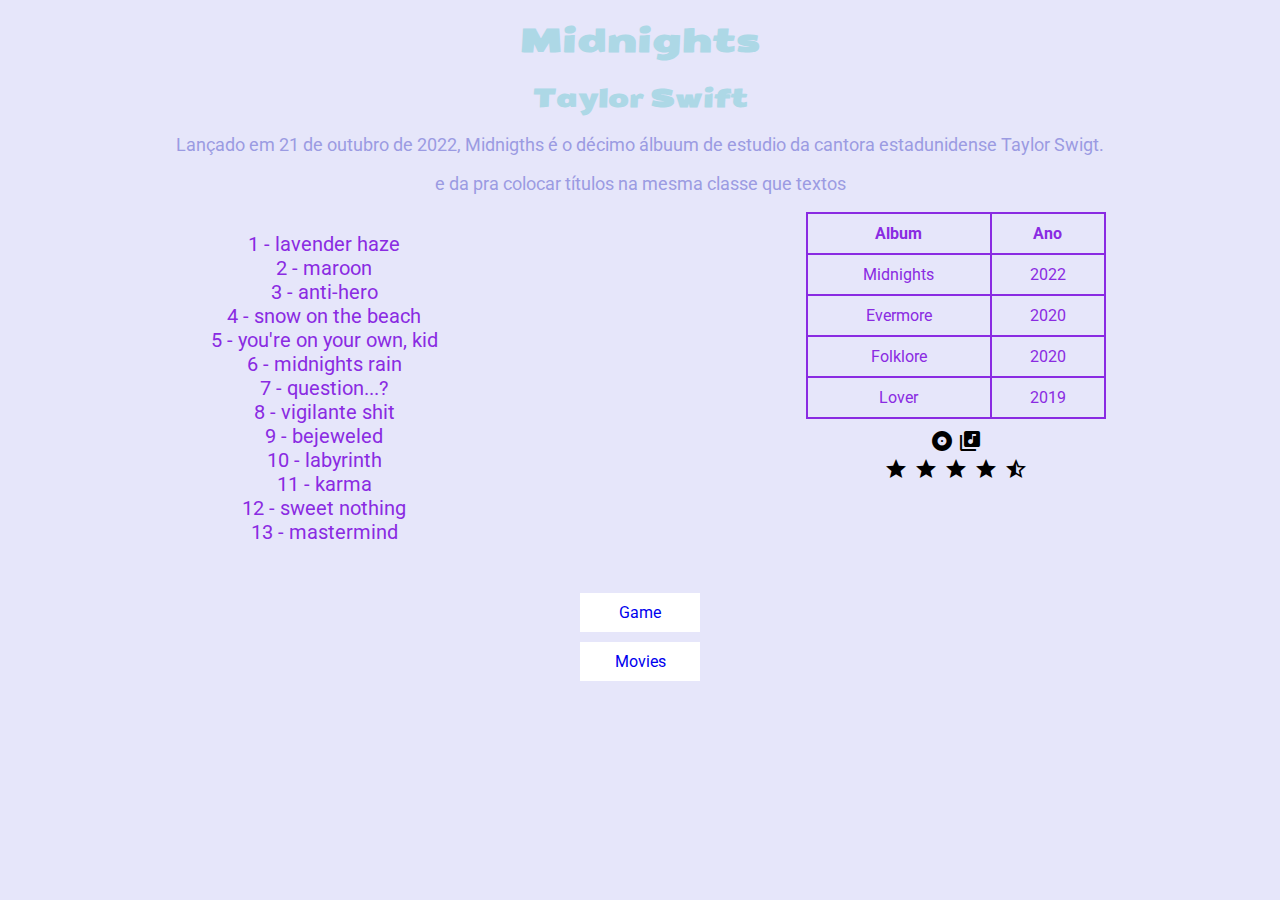
<file: index.html>
<!DOCTYPE html>

<html>
    
    <head>
        <title>Midnights - Taylor Swift</title>
        <link rel="icon" href="https://i.pinimg.com/564x/1f/39/4e/1f394ebcaf178e647609c7b441f781aa.jpg">
        <link rel="stylesheet" href="style.css">
        <link rel="stylesheet" href="https://fonts.googleapis.com/icon?family=Material+Icons">
        <link rel="preconnect" href="https://fonts.googleapis.com">
        <link rel="preconnect" href="https://fonts.gstatic.com" crossorigin>
        <link href="https://fonts.googleapis.com/css2?family=Seymour+One&display=swap" rel="stylesheet">
        <link href="https://fonts.googleapis.com/css2?family=Roboto:wght@300&family=Seymour+One&display=swap" rel="stylesheet">
    </head>
    
    <body>
        <h1 id="titulos">Midnights</h1>
        <h2 id="titulos">Taylor Swift</h2>

        <p class="texto">Lançado em 21 de outubro de 2022, Midnigths é o décimo álbuum de estudio da cantora estadunidense Taylor Swigt.</p>
        <p class="texto">e da pra colocar títulos na mesma classe que textos</p>
    
        <div class="row">
            <div class="colum">
                <p class="faixas">
                    1 - Lavender Haze <br>
                    2 - Maroon <br>
                    3 - Anti-Hero <br>
                    4 - Snow on the Beach <br>
                    5 - You're on Your Own, Kid <br>
                    6 - Midnights Rain <br>
                    7 - Question...? <br>
                    8 - Vigilante Shit <br>
                    9 - Bejeweled <br>
                    10 - Labyrinth <br>
                    11 - Karma <br>
                    12 - Sweet Nothing <br>
                    13 - Mastermind <br>          
                </p>
            </div>

            <div class="colum">
                <table id="ts_album">
                    <tr>
                        <th>Album</th>
                        <th>Ano</th>
                    </tr>
            
                    <tr>
                        <td>Midnights</td>
                        <td>2022</td>
                    </tr>
                    <tr>
                        <td>Evermore</td>
                        <td>2020</td>
                    </tr>
                    <tr>
                        <td>Folklore</td>
                        <td>2020</td>
                    </tr>
                    <tr>
                        <td>Lover</td>
                        <td>2019</td>
                    </tr>
                </table>
                <div class="icones">
                    <i class="material-icons">album</i>
                    <i class="material-icons">library_music</i><br>
                    <div class="material-icons">
                        <span>star</span>
                        <span>star</span>
                        <span>star</span>
                        <span>star</span>
                        <span>star_half</span>
                    </div>
        
                    <div class="dropdown-menu">
                        <a href="#">Comprar</a>
                        <a href="#">Ouvir</a>
                        <a href="#">Críticas</a>
                    </div>
            
        
                </div>
            </div>

        </div>


        <br>


        <div id="webpages">
            <a href="/game.html">Game</a>
        </div>

        <div id="webpages">
            <a href="/movies.html">Movies</a>
        </div>
        

    </body>
    

</html>
</file>
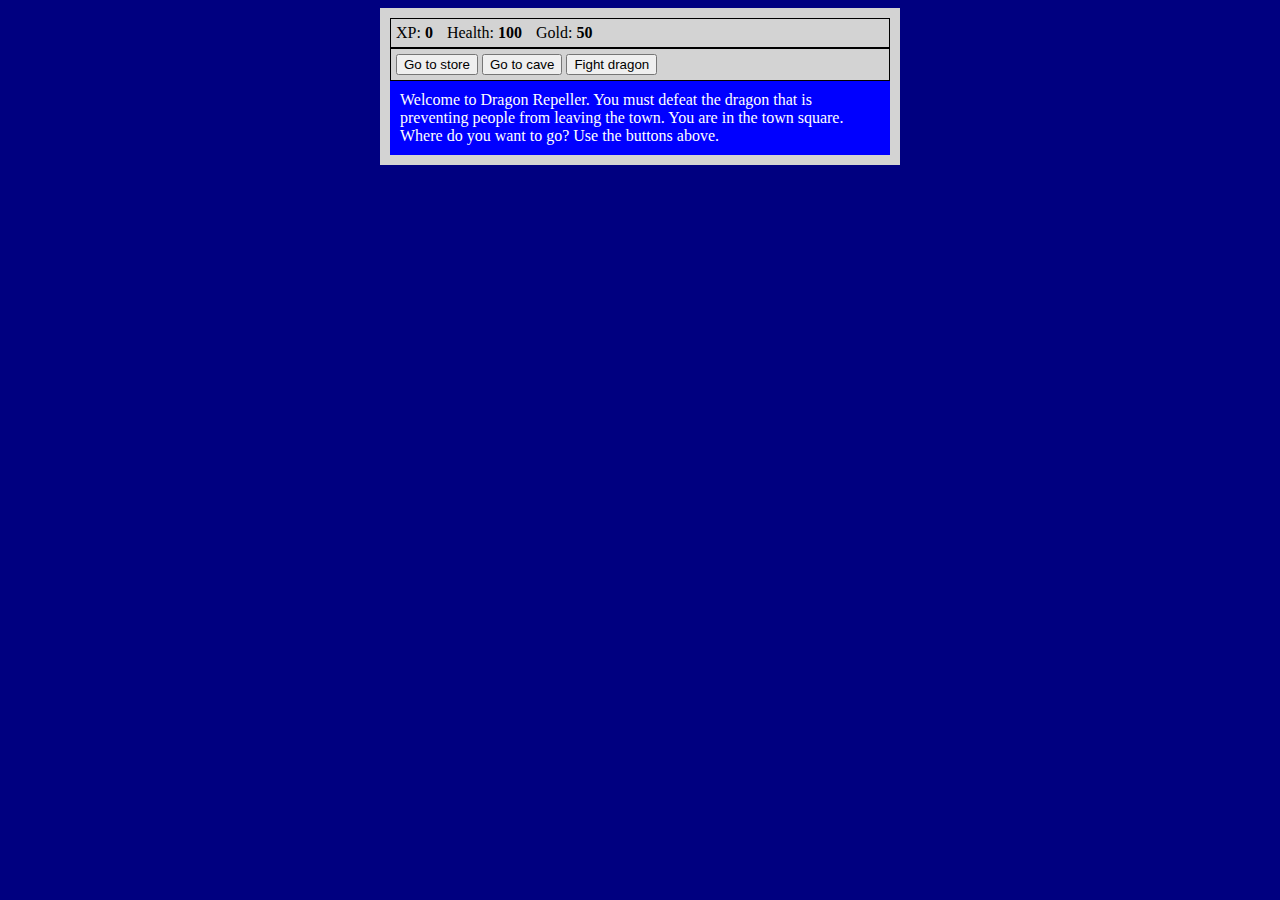
<file: game.html>
<!DOCTYPE html>
<html lang="pt-br" >

<head>
  <meta charset="UTF-8">
  <title>RPG - Dragon Repeller</title>
  <link rel="stylesheet" href="game_style.css">
</head>

<body>
  <div id="game">
    <div id="stats">
      <span class="stat">XP: <strong><span id="xpText">0</span></strong></span>
      <span class="stat">Health: <strong><span id="healthText">100</span></strong></span>
      <span class="stat">Gold: <strong><span id="goldText">50</span></strong></span>
    </div>
    <div id="controls">
      <button id="button1">Go to store</button>
      <button id="button2">Go to cave</button>
      <button id="button3">Fight dragon</button>
    </div>
    <div id="monsterStats">
      <span class="stat">Monster Name: <strong><span id="monsterName"></span></strong></span>
      <span class="stat">Health: <strong><span id="monsterHealth"></span></strong></span>
    </div>
    <div id="text">Welcome to Dragon Repeller. You must defeat the dragon that is preventing people from leaving the town. You are in the town square. Where do you want to go? Use the buttons above.</div>
  </div>
  <script  src="game_script.js"></script>
</body>

</html>
</file>
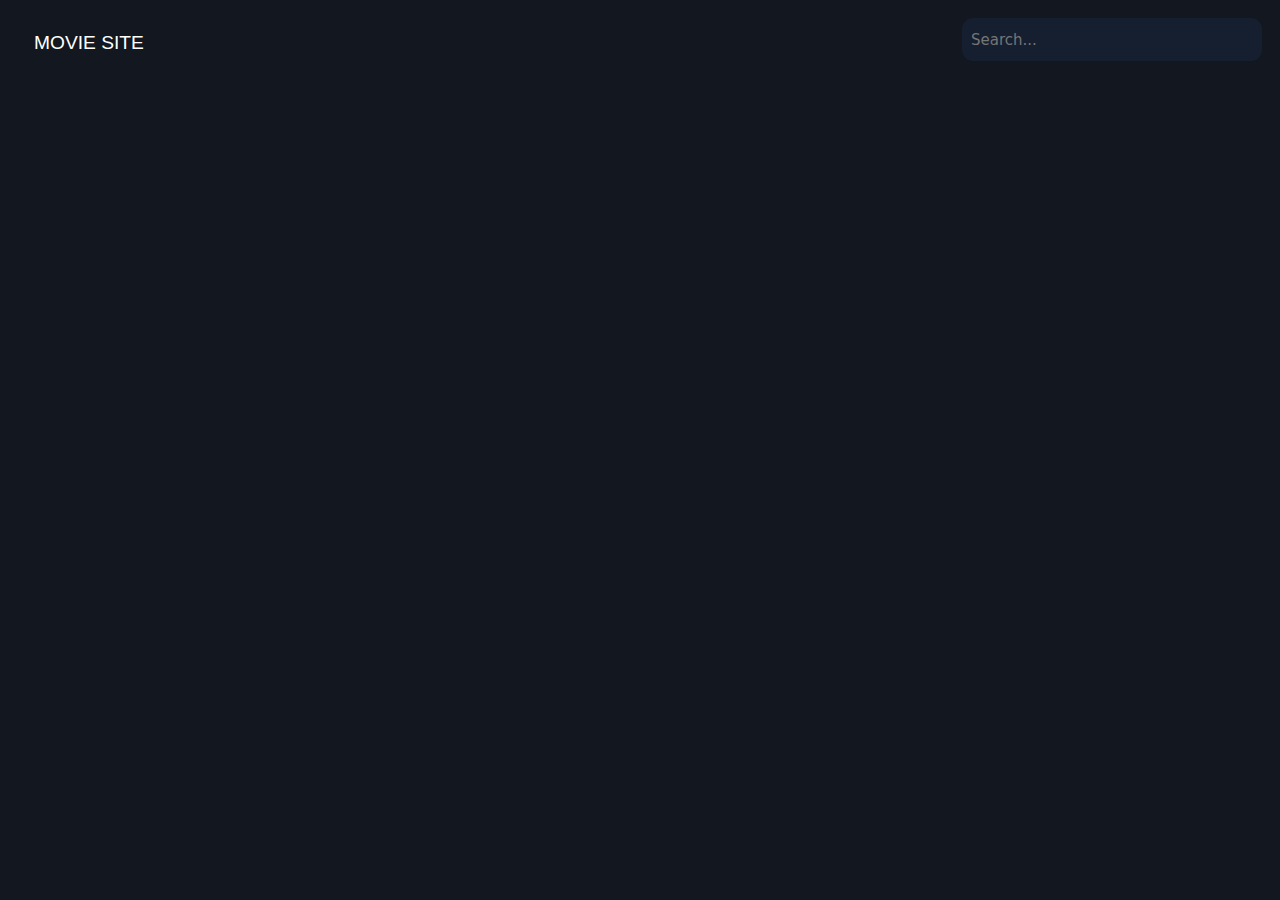
<file: movies.html>
<!DOCTYPE html>
<html lang="pt-br">

<head>
    <meta charset="UTF-8">
    <meta http-equiv="X-UA-Compatible" content="IE=edge">
    <meta name="viewport" content="width=device-width, initial-scale=1.0">
    <title>Movies Site</title>
    <link rel="stylesheet" href="movies_style.css">
</head>

<body>
    <div class="topnav">
        <a class="active" href="#">Movie Site</a>
        <div class="search_container">
            <form role="search" id="form">
                <input type="search" id="query" name="q" placeholder="Search...">

            </form>
        </div>
    </div>

    <div style="padding-left: 16px;"></div>

<section id="section">
    <!-- <div class="row">
        <div class="column">
            <div class="card">
                <center><img src="img.jpg" class="thumbnail"></center>
                <h3>Movie Title</h3>
            </div>

        </div>

    </div> -->
</section>

</body>
<script src="movies_script.js"></script>
</html>
</file>
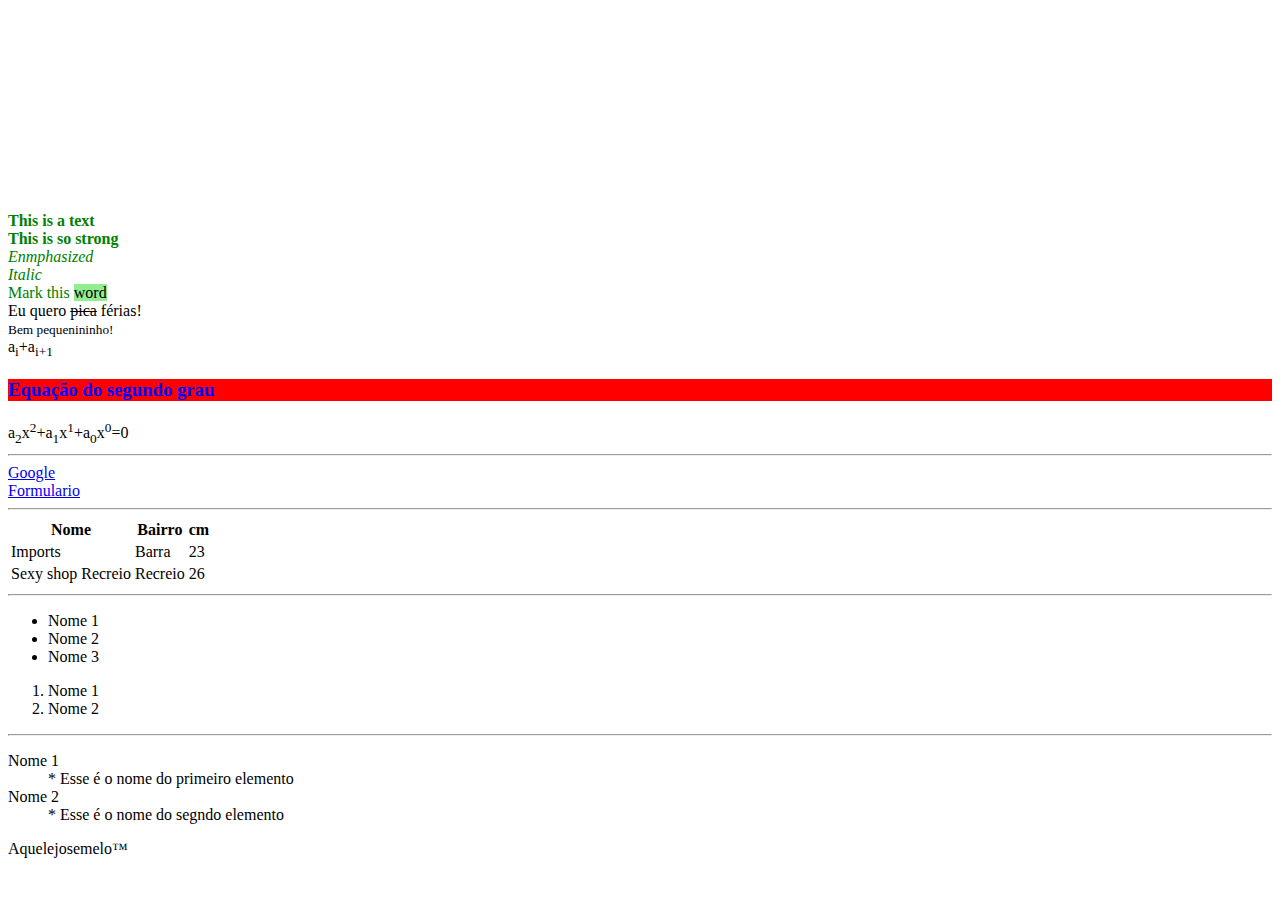
<file: tutorial.html>
<!DOCTYPE html>

<html>
  <head>
    <title>My page</title>
    <link rel="icon" href="https://icons.iconarchive.com/icons/ph03nyx/super-mario/128/Paper-Mario-icon.png">
  </head>
  <body>
    <div>
        <iframe src="https://google.com" height="200" width="300" style="border: none;"></iframe>
    </div>
    <div style="color: green;">
      <b>This is a text</b>
      <br>
      <strong>This is so strong</strong>
      <br>
      <em>Enmphasized</em>
      <br>
      <i>Italic</i>
      <br>
      Mark this <mark style="background-color: lightgreen;">word</mark>
      
    </div>
    
    Eu quero <del>pica</del> férias!
    <br>
    <small>Bem pequenininho!</small>
    <br>
    a<sub>i</sub>+a<sub>i+1</sub>
    <br>
    <h3 style="color:blue; background-color: red;">Equação do segundo grau</h3>
    a<sub>2</sub>x<sup>2</sup>+a<sub>1</sub>x<sup>1</sup>+a<sub>0</sub>x<sup>0</sup>=0
    <hr>

    <!--
    É um comentário
    -->
    <a href="https://google.com" target="_blank">Google</a>
    <br>
    <a href="/tutorial_form.html"">Formulario</a>
    <hr>

    <table>
      <tr>
        <th>Nome</th>
        <th>Bairro</th>
        <th>cm</th>
      </tr>
      <tr>
        <td>Imports</td>
        <td>Barra</td>
        <td>23</td>
      </tr>
      <tr>
        <td>Sexy shop Recreio</td>
        <td>Recreio</td>
        <td>26</td>
      </tr>
    </table>

    <hr>

    <ul>
      <li>Nome 1</li>
      <li>Nome 2</li>
      <li>Nome 3</li>
    </ul>
    <ht>
      <ol>
        <li>Nome 1</li>
        <li>Nome 2</li>
      </ol>
    </ht>

    <hr>

    <dl>
      <dt>Nome 1</dt>
      <dd>* Esse é o nome do primeiro elemento</dd>
      <dt>Nome 2</dt>
      <dd>* Esse é o nome do segndo elemento</dd>    
    </dl>

    <div>
        <p>Aquelejosemelo&#8482;</p>
    </div>
    
  </body>
</html>
</file>
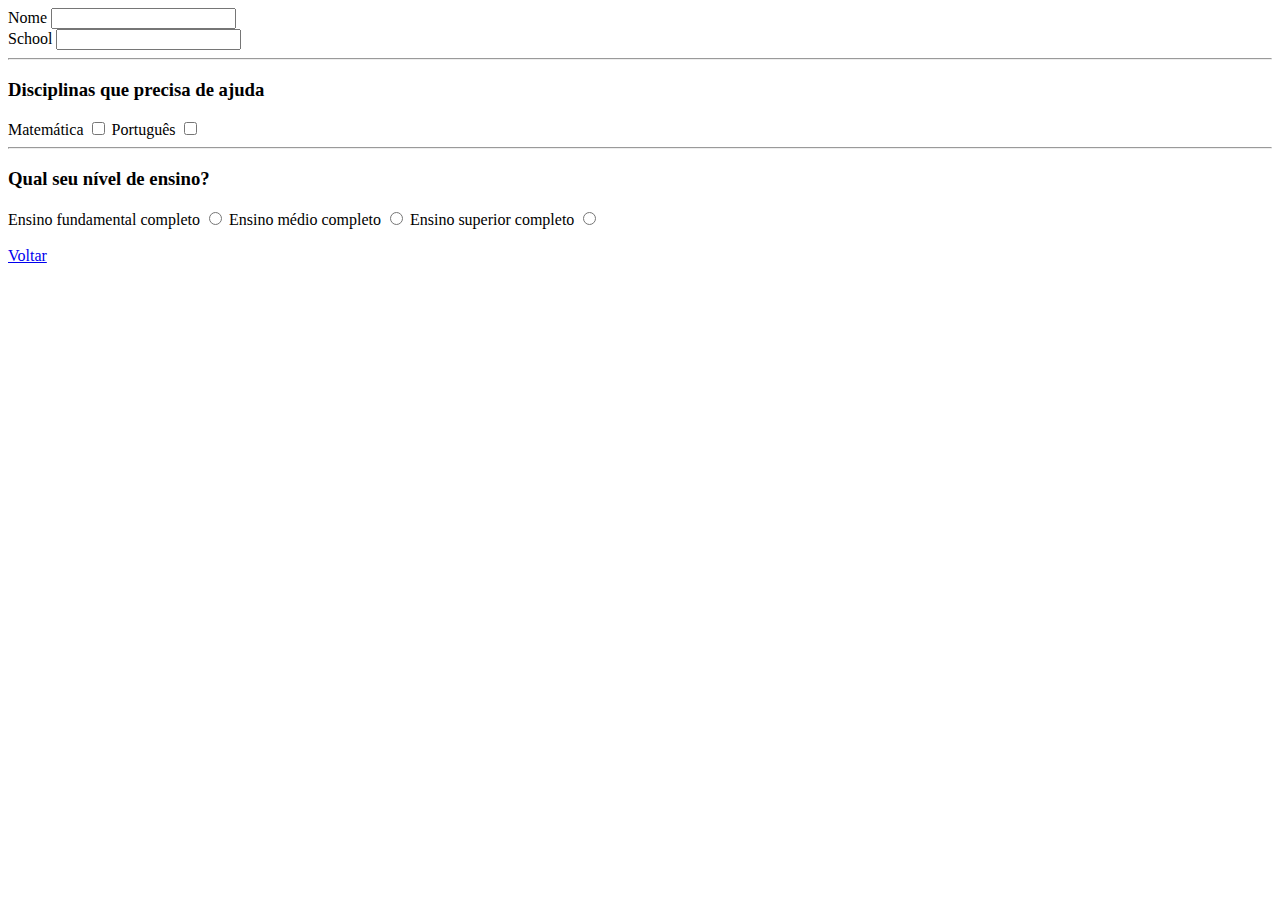
<file: tutorial_form.html>
<!DOCTYPE html>
<html>

<head>
    <title>Meu Formulario HTML</title>
</head>
<body>
    <form action="aluno.html" method="po">
        <label for="username">Nome</label>
        <input type="text" name="username" id="username">
        <br>
        <label for="school">School</label>
        <input type="text" name="school" id="school">
        <hr>
        <h3>Disciplinas que precisa de ajuda</h3>
        <label for="materia">Matemática</label>
        <input type="checkbox" name="materia" id="materia" value="math">
        <label for="materia2">Português</label>
        <input type="checkbox" name="materia2" id="materia2" value="port">
        <hr>
        <h3>Qual seu nível de ensino?</h3>
        <label for="fundamental">Ensino fundamental completo</label>
        <input type="radio" name="ensino" id="fundamental" value="fundamental">
        <label for="medio">Ensino médio completo</label>
        <input type="radio" name="ensino" id="medio" value="medio">
        <label for="superior">Ensino superior completo</label>
        <input type="radio" name="ensino" id="supeiror" value="superior">
        
    </form>
<div>
    <br>
    <a href="/tutorial.html">Voltar</a>
</div>

</body>

</html>
</file>
<file: style.css>
/* mudança da cor do background */
body    {
    background-color: lavender; /*fundo azul */
    text-align: center;
    font-family: 'Roboto', sans-serif;
    
}
#titulos {
    color: lightblue;
    font-family: 'Seymour One', sans-serif;
}
.texto {
    font-size: 18px;
    color: rgb(155, 155, 226); 
    text-transform: initial;
}

.faixas {
    
    font-size: 20px;
    color: blueviolet;
    text-transform: lowercase;
}

table, th, td {
    border: 2px solid;
    border-collapse: collapse;
    margin: auto;
    color: blueviolet;
}

th, td {
    padding: 10px;
}

#ts_album{
    width: 300px;
    margin: auto;
}

#ts_album{
    padding: 10px;
}

#ts_album tr:not(:first-child):hover{
    background: white;
}

.row {
    display: flex;
    vertical-align: bottom;
}

.colum {
    width: 100%;
    vertical-align:bottom;
}

.icones {
    margin-top: 10px;
}

.icones:hover .dropdown-menu {
    display:block;
    width: 100px;
    margin: 10px auto;
}

.dropdown-menu {
    display: none;
    position:relative;
    background-color: lavender;
    min-width: 150px;
}

.dropdown-menu a {
    color: blueviolet;
    padding: 11px 15px;
    text-decoration: none;
    display: block;
}

.dropdown-menu a:hover {
    background-color: white;
}

#webpages a{
    text-decoration: none;
}

#webpages {
    border: 2px;
    padding: 10px;
    margin: 10px auto;
    background-color: white;
    width: 100px;
}

#webpages a:hover {
    font-size: large;
}
</file>
<file: game_style.css>
body {
    background-color: navy;
  }
  
  #text {
    background-color: blue;
    color: white;
    padding: 10px;
  }
  
  #game {
    max-width: 500px;
    max-height: 400px;
    background-color: lightgray;
    color: white;
    margin: auto auto;
    padding: 10px;
  }
  
  #controls {
    border: 1px black solid;
    padding: 5px;
  }
  
  #stats {
    border: 1px black solid;
    color: black;
    padding: 5px;
  }
  
  #monsterStats {
    display: none;
    border: 1px black solid;
    color: white;
    padding: 5px;
    background-color: red;
  }
  
  .stat {
    padding-right: 10px;
  }
</file>
<file: movies_style.css>
* {
    box-sizing: border-box;
}

body {
    background-color: #131720;
    font-family: sans-serif;
}

h3 {
    color: white;
}

.topnav {
    overflow: hidden;
    background-color: #131720;
    padding: 10px;
}

.topnav a{
    float: left;
    display: block;
    color: white;
    text-align: center;
    padding: 14px 16px;
    text-decoration: none;
    font-size: 1.2rem;
    text-transform: uppercase;
}

.topnav .search_container {
    float: right;
}

form{
    background-color: #151f30;
    width: 300px;
    height: 43px;
    border-radius: 11px;
    display: flex;
    align-items: center;
}

input {
    all: unset;
    font: 15px system-ui;
    color: #fff;
    height: 100%;
    width: 100%;
    padding: 6px 9px;
}

.thumbnail {
    height: 350px;
    width: 300px;
    border-radius: 19px;

}

.column {
    float: left;
    width: 25%;
    padding: 10px 10px;
}

.card{
    border-radius: 19px;
    padding: 15px;
    text-align: center;
    background-color: #151f30;
}
</file>
